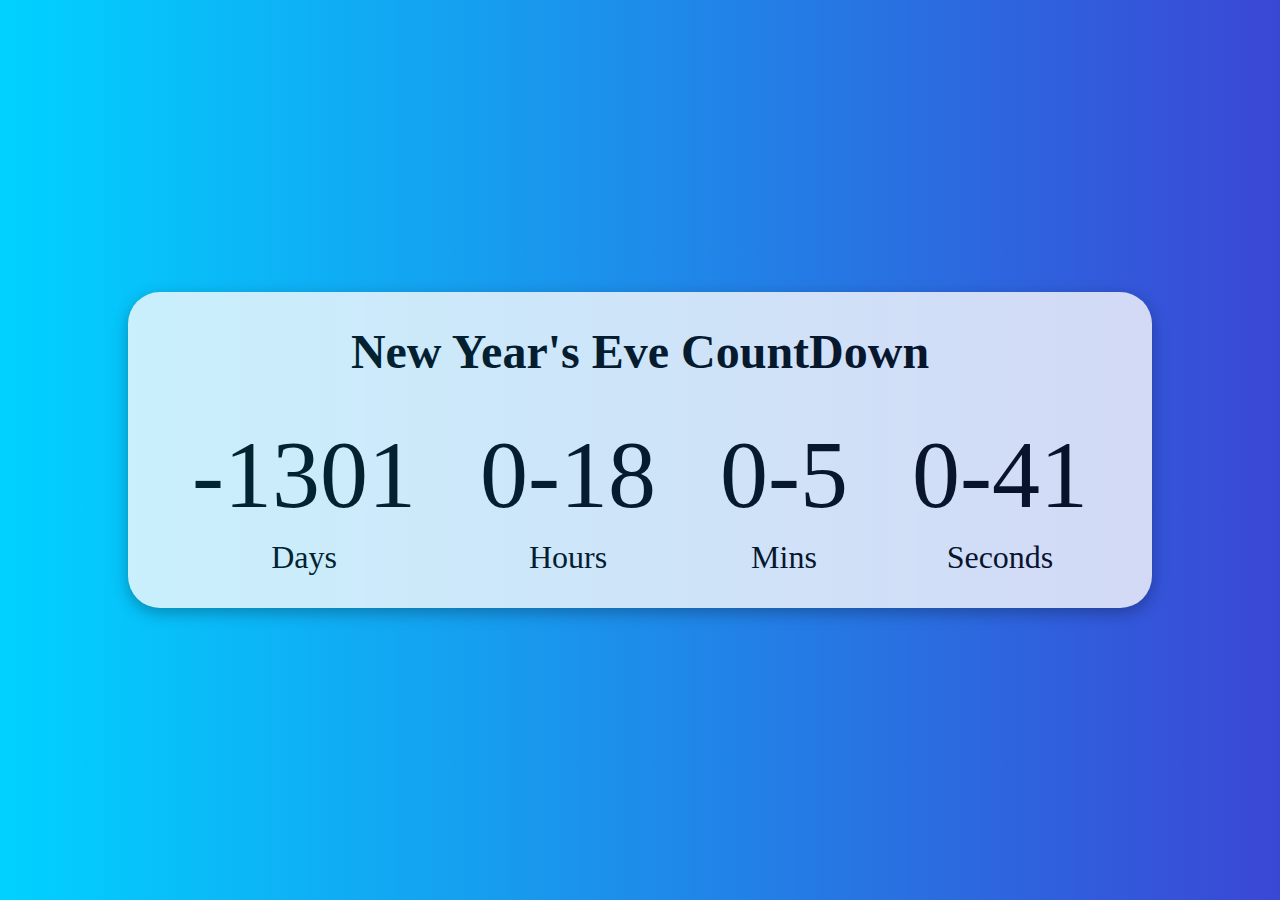
<file: 01 new years eve counter/newyearcountdown.html>
<!DOCTYPE html>
<html lang="en">
    <head>
        <meta charset="UTF-8" />
        <meta name="viewport" content="width=device-width, initial-scale=1.0" />
        <title>New Year's Eve CountDown</title>
        <link rel="stylesheet" href="style.css" />
        <script src="script.js" defer></script>
    </head>
    <body>
        
        <div class="countdown-box">
        <h1>New Year's Eve CountDown</h1>
        <div class="countdown-container">
            
            <div class="days-c">
                <p class="big-text" id="days">0</p>
                <span>Days</span>
            </div>
            <div class="hours-c">
                <p class="big-text" id="hours">0</p>
                <span>Hours</span>
            </div>
            <div class="minutes-c">
                <p class="big-text" id="minutes">0</p>
                <span>Mins</span>
            </div>
            <div class="seconds-c">
                <p class="big-text" id="seconds">0</p>
                <span>Seconds</span>
            </div>

        </div>
        </div>

    </body>
</html>
</file>
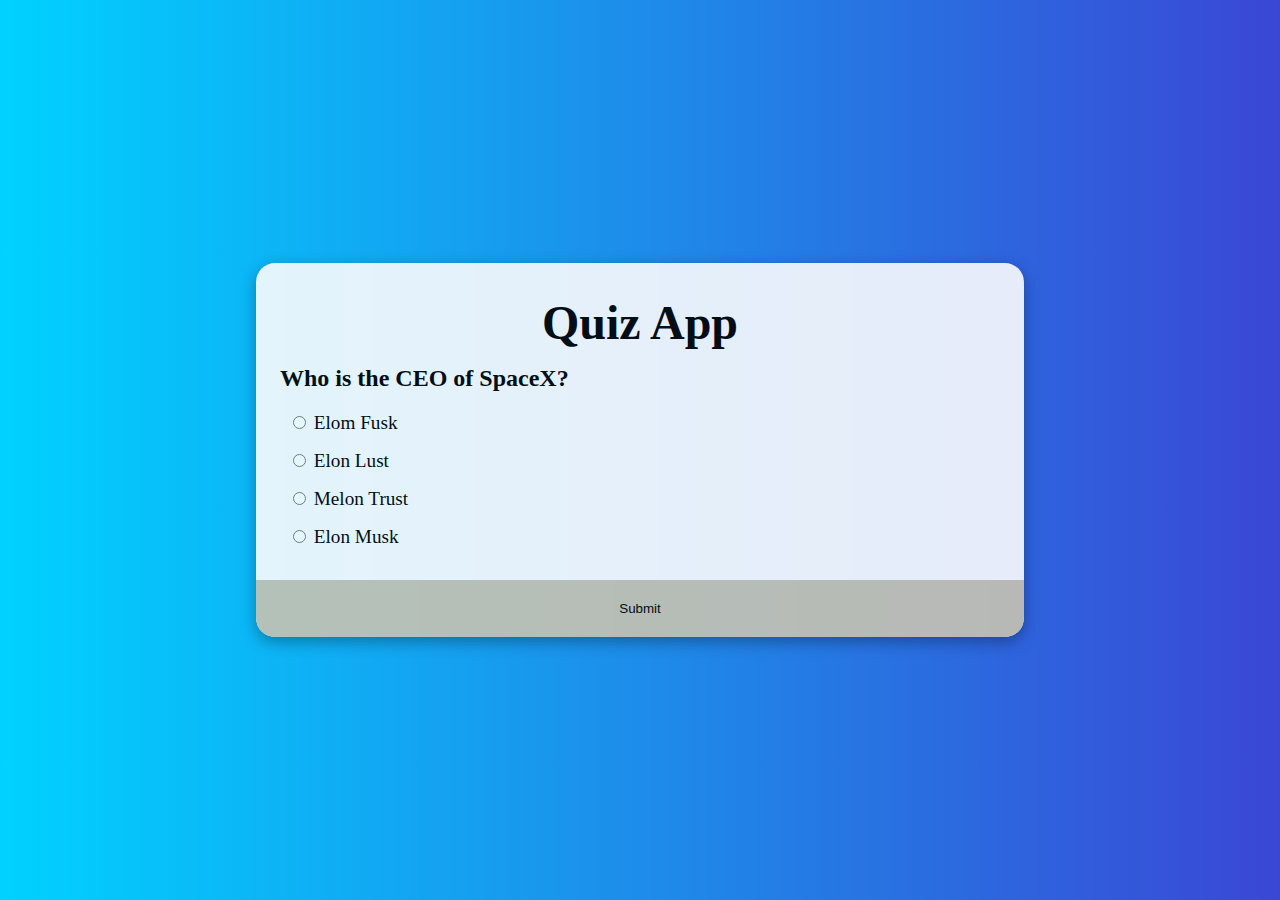
<file: 02 quiz app/quiz app.html>
<!DOCTYPE html>
<html lang="en">
    <head>
        <meta charset="UTF-8" />
        <meta name="viewport" content="width=device-width, initial-scale=1.0" />
        <title>Quiz App</title>
        <link rel="stylesheet" href="style.css" />
        <script src="script.js" defer></script>
    </head>
    <body>
        
        <div class="frame-box">
            <h1>Quiz App</h1>
            <div class="quiz-container" id="quiz">
                <div id="quiz-header">
                    <h2 id="question">question text</h2>
                    <ul>
                        <li>
                            <input id="a" type="radio" name="answer" class="answer">
                            <label id="a_text" for="a">Question</label>
                        </li>
                        <li>
                            <input id="b" type="radio" name="answer" class="answer">
                            <label id="b_text" for="b">Question</label>
                        </li>
                        <li>
                            <input id="c" type="radio" name="answer" class="answer">
                            <label id="c_text" for="c">Question</label>
                        </li>
                        <li>
                            <input id="d" type="radio" name="answer" class="answer">
                            <label id="d_text" for="d">Question</label>
                        </li>
                    </ul>

                </div>
            
                <button id="submit">Submit</button>
            </div>
        </div>

    </body>
</html>
</file>
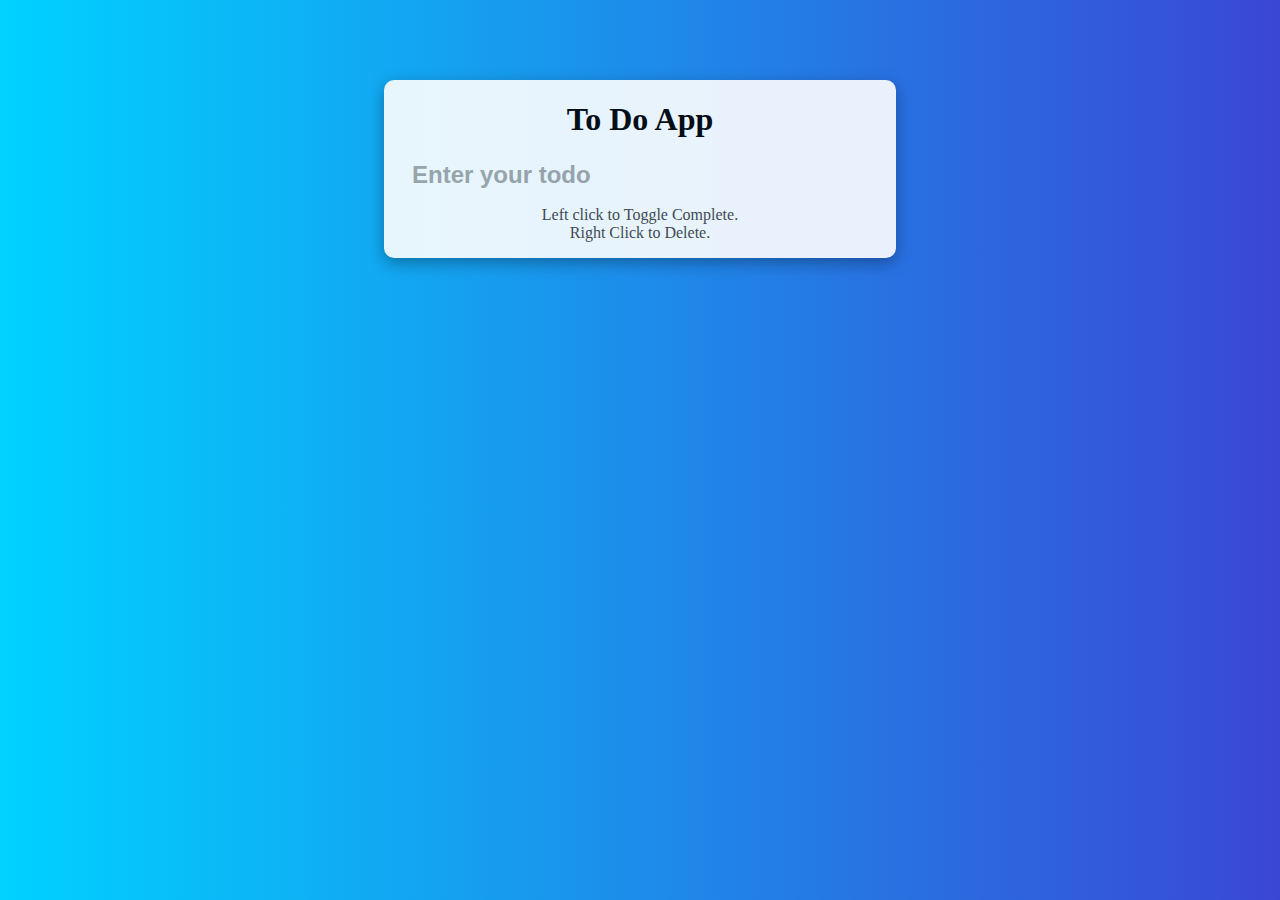
<file: 04 to-do app/to-do app.html>
<!DOCTYPE html>
<html lang="en">
    <head>
        <meta charset="UTF-8" />
        <meta name="viewport" content="width=device-width, initial-scale=1.0" />
        <title>To Do App</title>
        <link rel="stylesheet" href="style.css" />
        <script src="script.js" defer></script>
    </head>
    <body>
        <div class="card" id="todoapp-card">
            <h1>To Do App</h1>
            <form id="form">
                <input type="text" id="input" class="input" placeholder="Enter your todo"
                    autocomplete="off" />
                <ul class="todos" id="todos"></ul>
            </form>
            <p class="small">
                Left click to Toggle Complete. 
                <br />Right Click to Delete.
            </p>
        </div>
    </body>
</html>
</file>
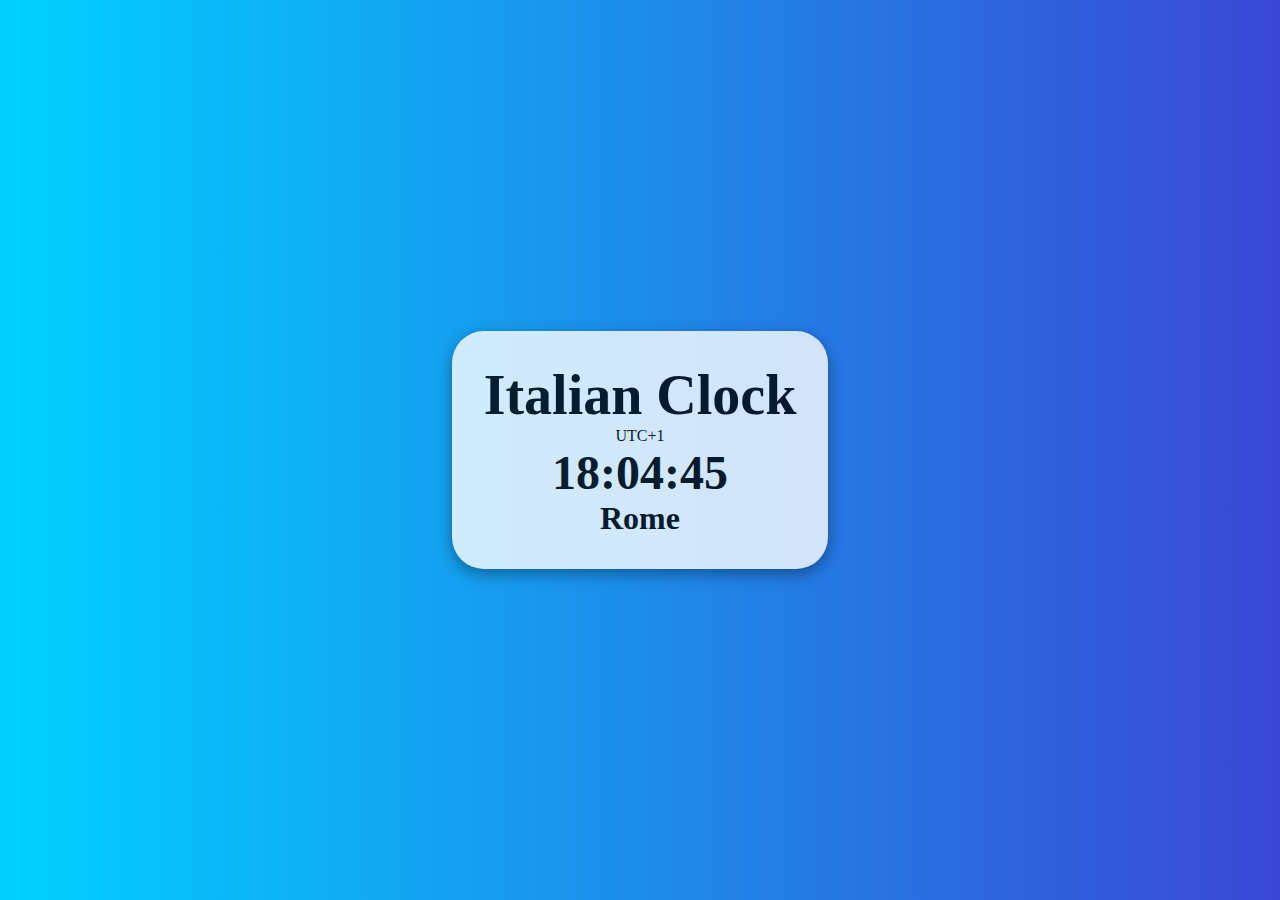
<file: 05 italian clock app/italian clock app.html>
<!DOCTYPE html>
<html lang="en">
    <head>
        <meta charset="UTF-8" />
        <meta name="viewport" content="width=device-width, initial-scale=1.0" />
        <title>Italian Clock</title>
        <link rel="stylesheet" href="style.css" />
        <script src="script.js" defer></script>
    </head>
    <body> 
        <div class="board">
            <h1>Italian Clock</h1>
            <div class="clockboards">

                <div class="clockoblocko">
                        <div class="clock" id="clock">UTC+1</div>
                        <div class="clockel" id="clockel"></div>
                        <h4 class="city" id="city">Rome</h4>
                </div>
            </div>
            </div>
        </div>
    </body>
</html>
</file>
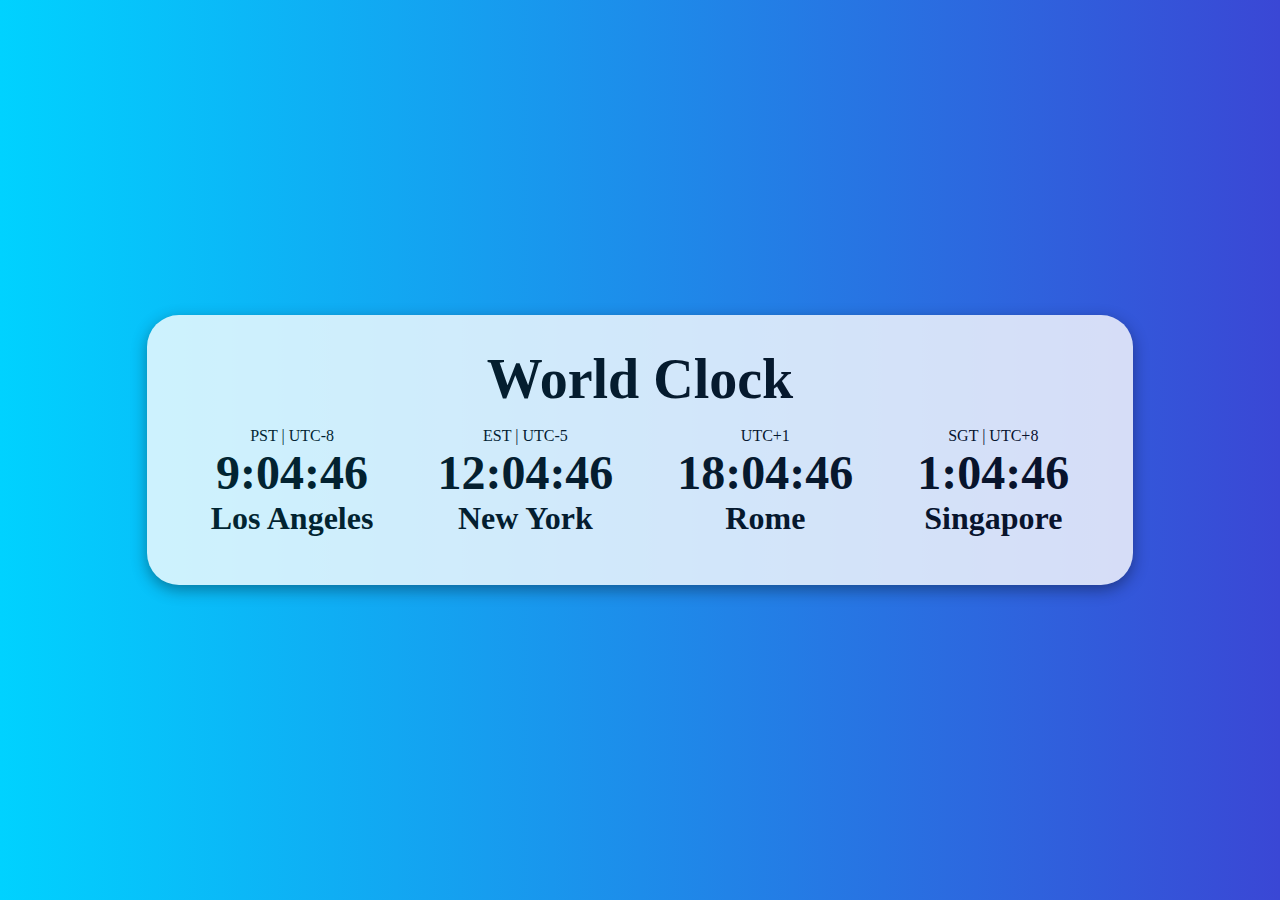
<file: 06 world clock app/world clock app.html>
<!DOCTYPE html>
<html lang="en">
    <head>
        <meta charset="UTF-8" />
        <meta name="viewport" content="width=device-width, initial-scale=1.0" />
        <title>World Clock</title>
        <link rel="stylesheet" href="style.css" />
        <script src="script.js" defer></script>
    </head>
    <body> 
        <div class="board">
            <h1>World Clock</h1>
            <div class="clockboards">
                <div class="clockoblocko">
                    <div class="clock" id="clock">PST | UTC-8</div>
                    <div class="clockel" id="losangeles"></div>
                    <h4 class="city" id="city">Los Angeles</h4>
                </div>

                <div class="clockoblocko">
                    <div class="clock" id="clock">EST | UTC-5</div>
                    <div class="clockel" id="newyork"></div>
                    <h4 class="city" id="city">New York</h4>
                </div>

                <div class="clockoblocko">
                    <div class="clock" id="clock">UTC+1</div>
                    <div class="clockel" id="rome"></div>
                    <h4 class="city" id="city">Rome</h4>
                </div>

                <div class="clockoblocko">
                    <div class="clock" id="clock">SGT | UTC+8</div>
                    <div class="clockel" id="singapore"></div>
                    <h4 class="city" id="city">Singapore</h4>
                </div>
            </div>
            </div>
        </div>
    </body>
</html>
</file>
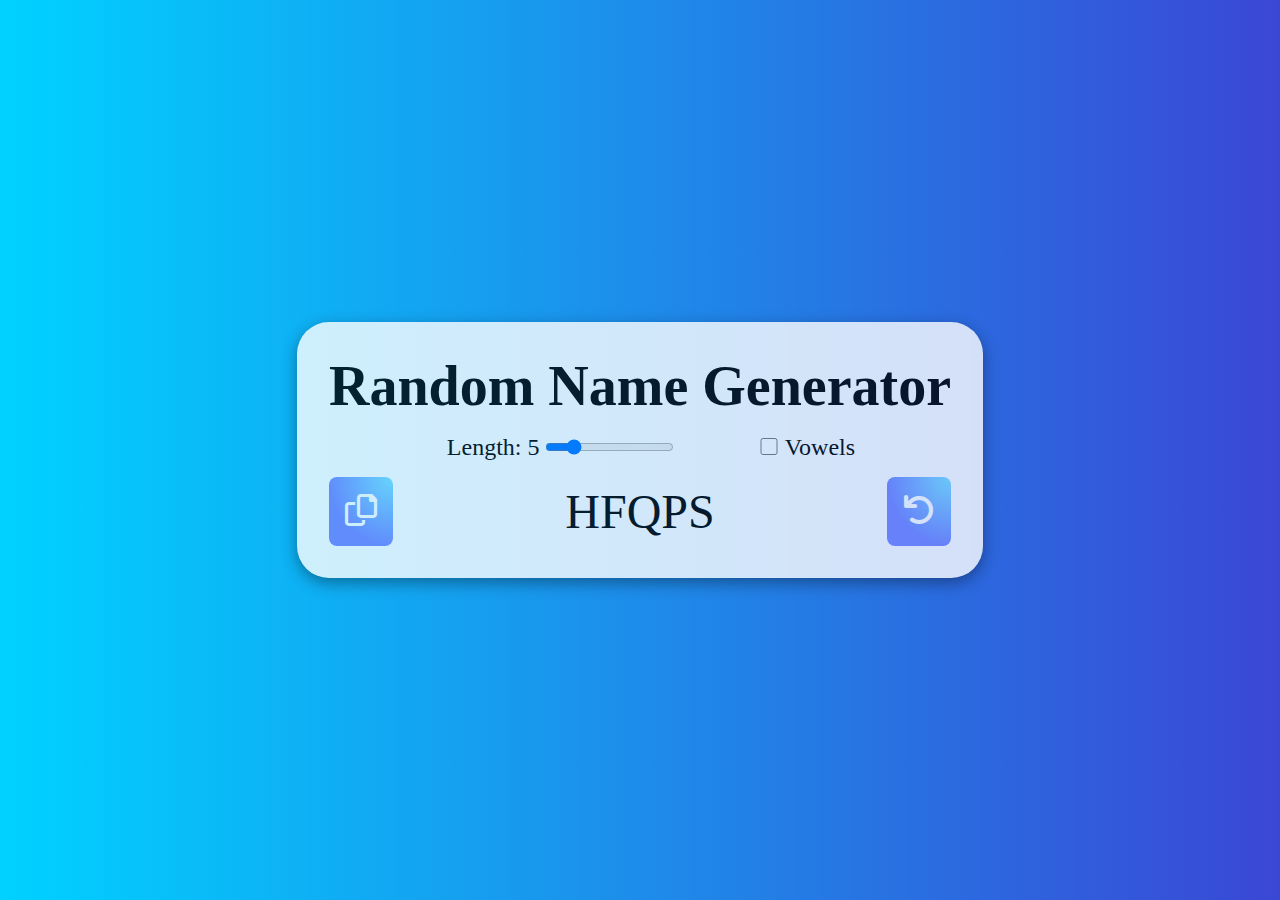
<file: 07 random name generator app/random name generator app.html>
<!DOCTYPE html>
<html lang="en">
    <head>
        <meta charset="UTF-8" />
        <meta name="viewport" content="width=device-width, initial-scale=1.0" />
        <title>Random Name Generator</title>
        <link rel="stylesheet" href="style.css" />
        <script src="script.js" defer></script>
        <link rel="stylesheet" href="https://cdnjs.cloudflare.com/ajax/libs/font-awesome/6.0.0/css/all.min.css" />
    </head>
    <body> 
        <div class="board">
            <h1>Random Name Generator</h1>
            <div class="menu">
                <div class="options">
                <label for="points">Length: </label><label for="points" id="numberlabel"></label>
                <input type="range" id="points" name="points" min="3" max="14" value="5">
                </div>
                <div class="options">
                <input type="checkbox" id="checkbox">
                <label for="checkbox">Vowels</label>
                </div>
            </div>
            <div class="panel">
                <button onclick="copyname()"><i class="fa-regular fa-copy"></i></button>
                <blockquote id="quote">Name-name-name</blockquote>
                <button onclick="generatename(points.value)"><i class="fa-solid fa-arrow-rotate-left"></i></button>
            </div>
        </div>
    </body>
</html>
</file>
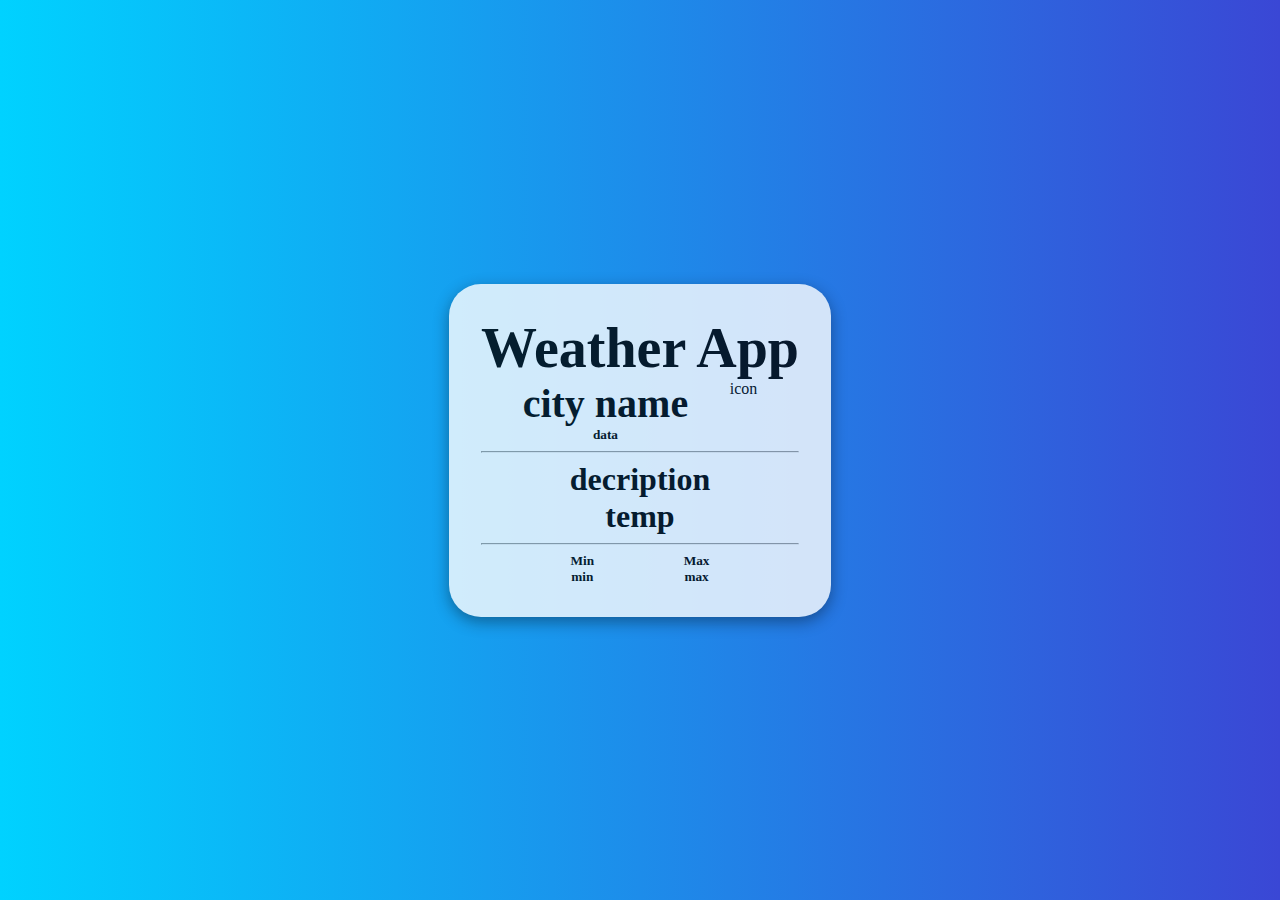
<file: 08 weather app/weather app.html>
<!DOCTYPE html>
<html lang="en">
    <head>
        <meta charset="UTF-8" />
        <meta name="viewport" content="width=device-width, initial-scale=1.0" />
        <title>Weather App</title>
        <link rel="stylesheet" href="style.css" />
        <script src="script.js" defer></script>
        <link rel="stylesheet" href="https://cdnjs.cloudflare.com/ajax/libs/font-awesome/6.0.0/css/all.min.css" />
    </head>
    <body> 
        <div class="board">
            <h1>Weather App</h1>

            <div class="card">
                <div class="panel">
                    <div>
                        <h3 id="city">city name</h3>
                        <h5 id="today">data</h5>
                    </div>
                    <div id="icon">icon</div>
                </div>
                <hr>
                <h4 id="description">decription</h4>
                <h4 id="temp">temp</h4>
                <hr>
                <div class="panel">
                    <div>
                        <h5>Min</h5>
                        <h5 id="tmin">min</h5>
                    </div>
                    <div>
                        <h5>Max</h5>
                        <h5 id="tmax">max</h5>
                    </div>
                    
                    
                </div>
                
                

            </div>
        </div>
    </body>
</html>
</file>
<file: 01 new years eve counter/style.css>
* {
    box-sizing: border-box;
    //border:solid;

}

body {
    font-family: serif;
    margin: 0;
    
    display: flex;
    flex-direction: column;
    align-items: center;
    min-height: 100vh;
    background: linear-gradient(90deg, #00d2ff 0%, #3a47d5 100%);

}

.big-text{
    line-height:1;
    font-size: 6rem;
    margin: 1rem 2rem;
}
.countdown-container {
    display: flex;
    flex-wrap: wrap;
    text-align:center;
    align-items: center;
    justify-content: center;
    margin:auto;
}

.countdown-box{
    background: #fbfbfd;
    opacity: 0.8;
    margin:auto;
    padding:2rem;
    border-radius: 2em;
    box-shadow: rgba(0, 0, 0, 0.35) 0px 5px 15px;
}

h1{
    font-size: 3rem;
    text-align:center;
    margin-top:0;
}
span{
    font-size:2rem;
}
</file>
<file: 02 quiz app/style.css>
* {
    box-sizing: border-box;
    //border:solid 1px;

}

body {
    font-family: serif;
    margin: 0;
    display: flex;
    align-items: center;
    min-height: 100vh;
    background: linear-gradient(90deg, #00d2ff 0%, #3a47d5 100%);

}

.frame-box{
    background: #fbfbfd;
    opacity: 0.9;
    margin:auto;
    border-radius: 1.2em;
    box-shadow: rgba(0, 0, 0, 0.35) 0px 5px 15px;
    overflow: hidden;
    width:60%;
    padding:0;
}
.quiz-container {
    display: flex;
    flex-wrap: wrap;
    margin:0;
    
}
#quiz-header{
    padding-bottom:1em;
}
button{
    width:100%;
    cursor: pointer;
    display: block;
    align-items: center;
    justify-content: center;
    border:0;
    padding: 1.3rem;
    background:#c7C3B2;
}
button:hover {
    background-color: #d7C3B2;
}

button:focus {
    background-color: #a7a3a2;
    outline: none;
}

h1{
    font-size: 3rem;
    text-align:center;
    margin-bottom:-0.1em;
}
h2{
    font-size: 1.5rem;
    text-align:center;
    padding-left:1em;
    padding-right:1em;
}

ul {
    list-style-type: none;
    padding: 0;
    padding-left:2em;
}

ul li {
    font-size: 1.2rem;
    margin: 1rem 0;
}

ul li label {
    cursor: pointer;
}
</file>
<file: 04 to-do app/style.css>
* {
    box-sizing: border-box;
    //border:solid 1px;

}

body {
    font-family: serif;
    margin: 0;
    display: flex;
    flex-wrap: wrap;
    //align-items: center;
    justify-content: center;
    min-height: 100vh;
    background: linear-gradient(90deg, #00d2ff 0%, #3a47d5 100%);
    //padding:1em 0em;
}

.card{
    justify-content: center;
    background:#fff;
    border-radius:10px;
    opacity:0.9;
    width:40%;
    padding:0 1em;
    //max-height:90%;
    //display: block;
    box-shadow: rgba(0, 0, 0, 0.35) 0px 5px 15px;
    margin:5em auto;
    height:100%;
}


input{
    color: #444;
    width:100%;
    font-size: 1.5rem;
    font-weight:600;
    border:0;
}
input[type=text] {
    padding-left:0.5em;
    
  }
input[type=text]:focus {
    background-color: #e1edee;
    //#638990;
    padding-left:0.5em;
  }


input::placeholder {
    color: #a5a5a5;
}

.todos {
    
    padding: 0;
    margin: 0;
    list-style-type: none;
    font-weight:500;
    //display:flex;
    //flex-direction:column;
    //flex-wrap:wrap;
}
.todos li { 
    cursor: pointer;
    font-size: 1.2em;
    padding: 0.5rem 0.5rem;
}

.todos li.completed {
    color: #b6b6b6;
    text-decoration: line-through;
}

h1{
    //justify-content: center;
    text-align: center;
}

.small{
    //justify-content: center;
    text-align: center;
    color: #444;
}
</file>
<file: 05 italian clock app/style.css>
*{
    box-sizing: border-box;
    //border:solid;
}

body{
    display:flex;
    font-family: serif;
    height:100vh;
    //align-item:center;
    background: linear-gradient(90deg, #00d2ff 0%, #3a47d5 100%);
    justify-content:center;
    margin:0;
}

.board{
    background:white;
    opacity:0.8;
    //width:60%;
    align-item:center;
    margin:auto;
    border-radius:2em;
    box-shadow:rgba(0, 0, 0, 0.45) 0px 5px 15px;
    padding:2em;
    //height:50vh;

}
.clockboards{
    display: flex;
    flex-wrap:wrap;
    //flex-direction: column;
    margin:0;
}

.clockoblocko{
    margin:0 auto;
    align-items: center;
    text-align:center;
    //border:0;
}
.clockel{
    //background: red;
    margin:0;
    border:0;
}
.time{
    display: flex;
    flex-wrap:wrap;
    margin:0;
}
.city{
    margin:0;
    //border:0;
}
h1{
    text-align:center;
    font-size:3.5em;
    margin: 0 auto;
}
h2{
    font-size:3em;
    margin: 0 auto;
}
h4{
    font-size:2em;
}
</file>
<file: 06 world clock app/style.css>
*{
    box-sizing: border-box;
    //border:solid;
}

body{
    display:flex;
    font-family: serif;
    height:100vh;
    //align-item:center;
    background: linear-gradient(90deg, #00d2ff 0%, #3a47d5 100%);
    justify-content:center;
    margin:0;
}

.board{
    background:white;
    opacity:0.8;
    //width:60%;
    align-item:center;
    margin:auto;
    border-radius:2em;
    box-shadow:rgba(0, 0, 0, 0.45) 0px 5px 15px;
    padding:2em;
    //height:50vh;

}
.clockboards{
    display: flex;
    flex-wrap:wrap;
    //flex-direction: column;
    margin:1em 0;
}

.clockoblocko{
    margin:0 2em;
    align-items: center;
    text-align:center;
    //border:0;
}
.clockel{
    //background: red;
    margin:0;
    border:0;
}
.time{
    display: flex;
    flex-wrap:wrap;
    margin:0;
}
.city{
    margin:0;
    //border:0;
}
h1{
    text-align:center;
    font-size:3.5em;
    margin: 0 auto;
}
h2{
    font-size:3em;
    margin: 0 auto;
}
h4{
    font-size:2em;
}
</file>
<file: 07 random name generator app/style.css>
*{
    box-sizing: border-box;
    //border:solid 1px red;
}

body{
    display:flex;
    font-family: serif;
    height:100vh;
    background: linear-gradient(90deg, #00d2ff 0%, #3a47d5 100%);
    justify-content:center;
    margin:0;
}

.board{
    background:white;
    opacity:0.8;
    align-item:center;
    margin:auto;
    border-radius:2em;
    box-shadow:rgba(0, 0, 0, 0.45) 0px 5px 15px;
    padding:2em;

}
.menu{
    display: flex;
    flex-direction: row;
    justify-content: flex-end;
    gap:5em;
    margin:1em 0em;
    padding:0 6em;
}
.panel{
    display: flex;
    flex-direction: row;
    justify-content: center;
    align-item:center;
    margin: 0;
}

blockquote{
        font-size:3em;
        margin: auto;
}
h1{
    text-align:center;
    font-size:3.5em;
    margin: 0 auto;
}
h2{
    font-size:3em;
    margin: 0 auto;
}
h4{
    font-size:2em;
}
label{
    font-size: 1.5em; 
}
button{
    background-image: radial-gradient(100% 100% at 100% 0, #5adaff 0, #5468ff 100%);
    border-radius: 8px;
    border-style: none;
    box-sizing: border-box;
    color: #FFFFFF;
    cursor: pointer;
    flex-shrink: 0;
    font-size: 2rem;    
    font-weight: 500;
    opacity:0.8;
    padding: 1rem 1rem;
    text-align: center;
}
button:hover {
    opacity:0.5;
    transition: 0.6s;
}

button:active {
    opacity:1;
    transition: 0.4s;
    transform: rotate(-1turn);
    //transform: rotateZ(-10deg);
    box-shadow: 0 5px 15px 0 rgba(0,0,0,0.4);
}

input[type=checkbox]{
    width:1.3em;
    height:1.3em;
    cursor: pointer;
}
</file>
<file: 08 weather app/style.css>
*{
    box-sizing: border-box;
    //border:solid 1px red;
}

body{
    display:flex;
    font-family: serif;
    height:100vh;
    background: linear-gradient(90deg, #00d2ff 0%, #3a47d5 100%);
    justify-content:center;
    margin:0;
}

.board{
    background:white;
    opacity:0.8;
    //align-item:center;
    margin:auto;
    border-radius:2em;
    box-shadow:rgba(0, 0, 0, 0.45) 0px 5px 15px;
    padding:2em;
}
.card{
    //background:white;
    //opacity:0.8;
    //align-item:center;
    text-align: center;
    margin:0;
    display:block;
    //border-radius:2em;
    //box-shadow:rgba(0, 0, 0, 0.45) 0px 5px 15px;
    //padding:2em;
    justify-content:center;
}
.menu{
    display: flex;
    flex-direction: row;
    justify-content: flex-end;
    gap:5em;
    margin:1em 0em;
    padding:0 6em;
}
.panel{
    display: flex;
    flex-direction: row;
    justify-content: space-evenly;
    align-item:center;
    //margin: auto;
}
.icona{
    //height:5em;
    width:4.5em;
}

h1{
    text-align:center;
    font-size:3.5em;
    margin: 0;
}
h2{
    font-size:3em;
    margin: 0;
}
h3{
    font-size:2.5em;
    margin: 0;
}
h4{
    font-size:2em;
    margin: 0;
}
h5{
    //font-size:1.2em;
    margin: 0;
}
label{
    font-size: 1.5em; 
}
button{
    background-image: radial-gradient(100% 100% at 100% 0, #5adaff 0, #5468ff 100%);
    border-radius: 8px;
    border-style: none;
    box-sizing: border-box;
    color: #FFFFFF;
    cursor: pointer;
    flex-shrink: 0;
    font-size: 2rem;    
    font-weight: 500;
    opacity:0.8;
    padding: 1rem 1rem;
    text-align: center;
}
button:hover {
    opacity:0.5;
    transition: 0.6s;
}

button:active {
    opacity:1;
    transition: 0.4s;
    transform: rotate(-1turn);
    //transform: rotateZ(-10deg);
    box-shadow: 0 5px 15px 0 rgba(0,0,0,0.4);
}
</file>
